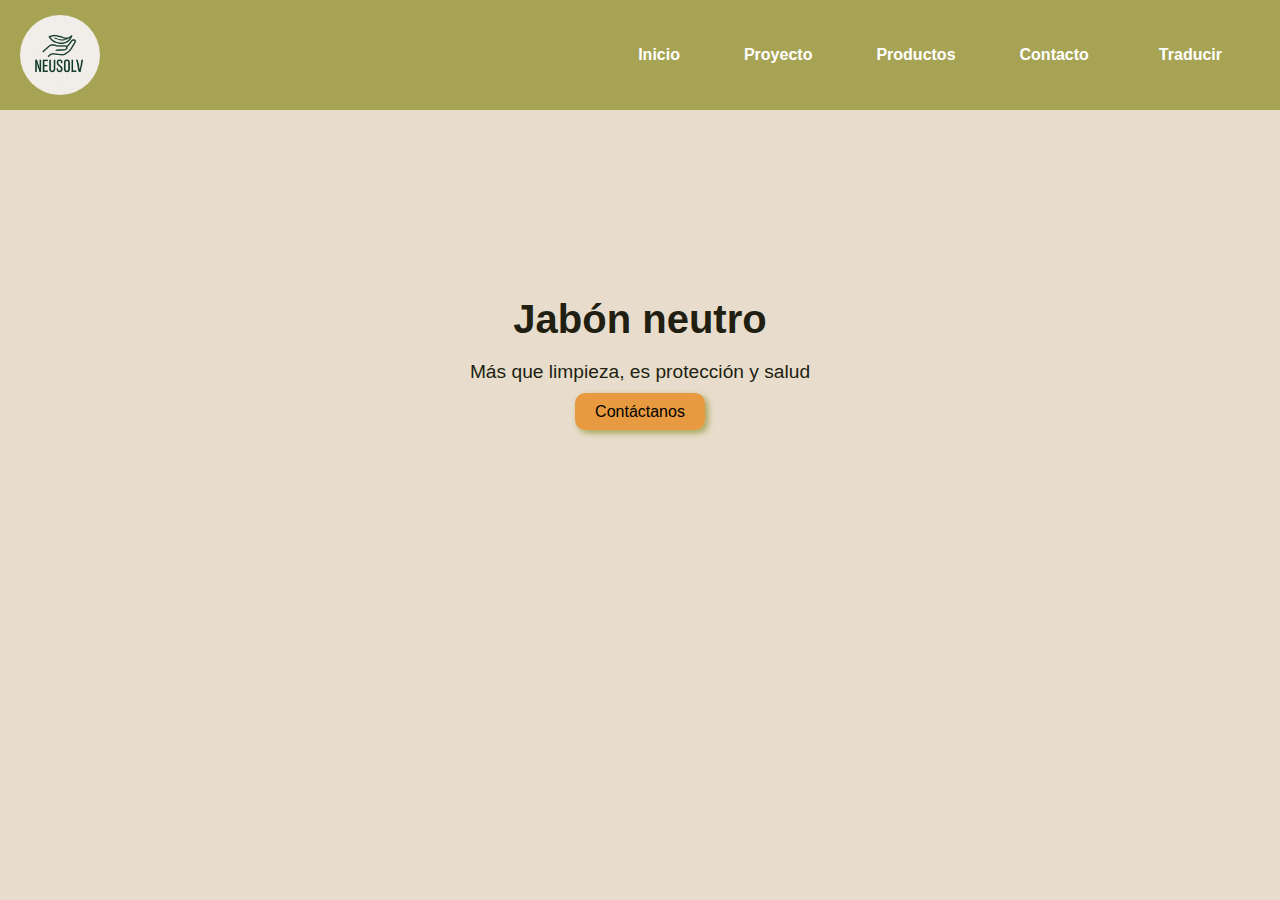
<file: index.html>
<!DOCTYPE html>
<html lang="es">
<head>
  <meta charset="UTF-8">
  <title>NeuSolv | Inicio</title>
  <link rel="icon" type="image/png" href="../imagen/neu.png">
  <link rel="stylesheet" href="css/estilo.css">
</head>
<body>
  <!-- Barra de navegación superior -->
  <header class="header-principal">
    <img src="../imagen/logo.jpg" alt="" class="logo" />

    <nav class="menu">
      <a href="index.html" id="inicio">Inicio</a>
      <div class="dropdown">
        <a href="#" id="proyecto1">Proyecto</a>
        <div class="submenu">
          <a href="justificacion.html" id="justificacion">Justificación</a>
          <a href="analisis.html" id="analisis">Análisis</a>
          <a href="modelo.html" id="modelo">Modelo de Negocios</a>
        </div>
      </div>
      <a href="servicios.html" id="productos">Productos</a>
      <a href="contacto.html" id="contactos">Contacto</a>
      <!-- cambiar de idioma -->
      <a><button onclick="cambiarIdiomaIndex()" id="button" class="bot">Traducir</button></a>
    </nav>
  </header>

  <!-- Sección principal -->
  <section class="hero">
    <h1 id="titulo1">Jabón neutro</h1>
    <p id="slogan">Más que limpieza, es protección y salud</p>
    <a href="contacto.html" class="btn-contacto" style="background-color: #e89a40; color: black;" id="contacto">Contáctanos</a>
  </section>

  <script src="../js/script.js">
    
  </script>
</body>
</html>
</file>
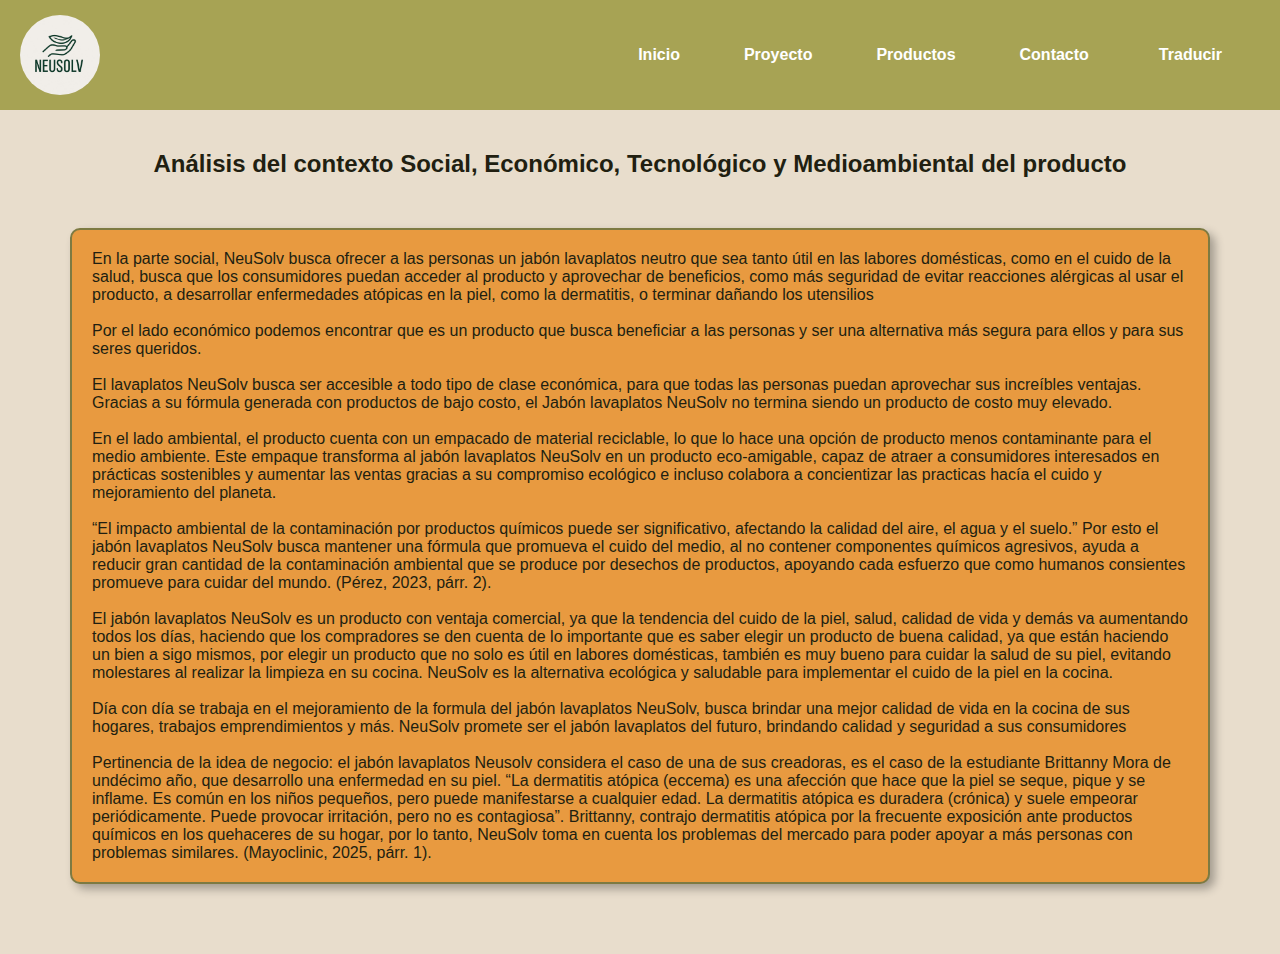
<file: analisis.html>
<!DOCTYPE html>
<html lang="es">
<head>
    <meta charset="UTF-8">
    <title>NeuSolv | Nosotros</title>
    <link rel="icon" type="image/png" href="../imagen/favicon.png">
    <link rel="stylesheet" href="../css/estilo.css">
</head>
<body>
    <!-- las opciones de navegación de la pagina -->
    <header class="header-principal">
        <img src="../imagen/logo.jpg" alt="" class="logo" />
         <nav class="menu">
      <a href="index.html" id="inicio">Inicio</a>
      <div class="dropdown">
        <a href="#" id="proyecto1">Proyecto</a>
        <div class="submenu">
          <a href="justificacion.html" id="justificacion">Justificación</a>
          <a href="analisis.html" id="analisis">Análisis</a>
          <a href="modelo.html" id="modelo">Modelo de Negocios</a>
        </div>
      </div>
      <a href="servicios.html" id="productos">Productos</a>
      <a href="contacto.html" id="contactos">Contacto</a>
      <!-- cambiar de idioma -->
      <a><button onclick="cambiarIdiomaAnalisis()" id="button" class="bot">Traducir</button></a>
    </nav>
    </header>
    <!-- contenido de la pagina -->
    <section class="contenido">
        <h2 id="titulo" style="text-align: center;">Análisis del contexto Social, Económico, Tecnológico y Medioambiental del producto</h2>
        <p class="caja sombra" id="descripcion">
            En la parte social, NeuSolv busca ofrecer a las personas un jabón lavaplatos neutro que sea tanto útil en las labores domésticas, como en el cuido de la salud, busca que los consumidores puedan acceder al producto y aprovechar de beneficios, como más seguridad de evitar reacciones alérgicas al usar el producto, a desarrollar enfermedades atópicas en la piel, como la dermatitis, o terminar dañando los utensilios
            <br><br>Por el lado económico podemos encontrar que es un producto que busca beneficiar a las personas y ser una alternativa más segura para ellos y para sus seres queridos. 
            <br><br> El lavaplatos NeuSolv busca ser accesible a todo tipo de clase económica, para que todas las personas puedan aprovechar sus increíbles ventajas. Gracias a su fórmula generada con productos de bajo costo, el Jabón lavaplatos NeuSolv no termina siendo un producto de costo muy elevado.
            <br><br>En el lado ambiental, el producto cuenta con un empacado de material reciclable, lo que lo hace una opción de producto menos contaminante para el medio ambiente. Este empaque transforma al jabón lavaplatos NeuSolv en un producto eco-amigable, capaz de atraer a consumidores interesados en prácticas sostenibles y aumentar las ventas gracias a su compromiso ecológico e incluso colabora a concientizar las practicas hacía el cuido y mejoramiento del planeta.
            <br><br>“El impacto ambiental de la contaminación por productos químicos puede ser significativo, afectando la calidad del aire, el agua y el suelo.”  Por esto el jabón lavaplatos NeuSolv busca mantener una fórmula que promueva el cuido del medio, al no contener componentes químicos agresivos, ayuda a reducir gran cantidad de la contaminación ambiental que se produce por desechos de productos, apoyando cada esfuerzo que como humanos consientes promueve para cuidar del mundo. (Pérez, 2023, párr. 2).
            <br><br>El jabón lavaplatos NeuSolv es un producto con ventaja comercial, ya que la tendencia del cuido de la piel, salud, calidad de vida y demás va aumentando todos los días, haciendo que los compradores se den cuenta de lo importante que es saber elegir un producto de buena calidad, ya que están haciendo un bien a sigo mismos,  por elegir un producto que no solo es útil en labores domésticas, también es muy bueno para cuidar la salud de su piel, evitando molestares al realizar la limpieza en su cocina. NeuSolv es la alternativa ecológica y saludable para implementar el cuido de la piel en la cocina. 
            <br><br>Día con día se trabaja en el mejoramiento de la formula del jabón lavaplatos NeuSolv, busca brindar una mejor calidad de vida en la cocina de sus hogares, trabajos emprendimientos y más. NeuSolv promete ser el jabón lavaplatos del futuro, brindando calidad y seguridad a sus consumidores 
            <br><br>Pertinencia de la idea de negocio: el jabón lavaplatos Neusolv considera el caso de una de sus creadoras, es el caso de la estudiante Brittanny Mora de undécimo año, que desarrollo una enfermedad en su piel. “La dermatitis atópica (eccema) es una afección que hace que la piel se seque, pique y se inflame. Es común en los niños pequeños, pero puede manifestarse a cualquier edad. La dermatitis atópica es duradera (crónica) y suele empeorar periódicamente. Puede provocar irritación, pero no es contagiosa”. Brittanny, contrajo dermatitis atópica por la frecuente exposición ante productos químicos en los quehaceres de su hogar, por lo tanto, NeuSolv toma en cuenta los problemas del mercado para poder apoyar a más personas con problemas similares. (Mayoclinic, 2025, párr. 1).
        </p>
    </section>

    <script>
  let idioma = "es";

  function cambiarIdiomaAnalisis() {
    if (idioma === "es") {
      document.getElementById("button").textContent = "Translate";
      document.getElementById("inicio").textContent = "Home";
      document.getElementById("proyecto1").textContent = "Project";
      document.getElementById("modelo").textContent = "Business Model";
      document.getElementById("productos").textContent = "Products";
      document.getElementById("contactos").textContent = "Contact";
      document.getElementById("titulo").textContent = "Analysis of the Social, Economic, Technological, and Environmental Context of the Product";
      document.getElementById("descripcion").innerHTML = `On the social side, NeuSolv seeks to offer people a neutral dishwashing soap that is both useful in household chores and beneficial for health care. It ensures that consumers can access the product and take advantage of benefits such as greater safety in avoiding allergic reactions, reducing the risk of developing atopic skin conditions like dermatitis, or damaging utensils.
        <br><br>Economically, it is a product that aims to benefit people by being a safer alternative for them and their loved ones.
        <br><br>NeuSolv dishwashing soap seeks to be accessible to all economic classes, so everyone can enjoy its incredible advantages. Thanks to its formula made with low-cost products, NeuSolv is not an expensive product.
        <br><br>On the environmental side, the product comes in recyclable packaging, making it a less polluting option. This eco-friendly packaging attracts consumers interested in sustainable practices and helps raise awareness about environmental care.
        <br><br>"The environmental impact of pollution from chemical products can be significant, affecting air, water, and soil quality." For this reason, NeuSolv dishwashing soap seeks to maintain a formula that promotes environmental care by not containing harsh chemical components, helping to reduce much of the pollution generated by product waste. (Pérez, 2023, para. 2).
        <br><br>NeuSolv has commercial advantages since the trend of caring for skin, health, and quality of life is increasing daily. Buyers realize how important it is to choose a good quality product—not only useful for household chores but also beneficial for skin care. NeuSolv is the ecological and healthy alternative to protect the skin in the kitchen.
        <br><br>Day by day, the formula of NeuSolv dishwashing soap is being improved to provide better quality of life in homes, workplaces, and businesses. NeuSolv promises to be the dishwashing soap of the future, offering quality and safety to its consumers.
        <br><br>Relevance of the business idea: NeuSolv considers the case of one of its creators, student Brittanny Mora, who developed a skin condition. "Atopic dermatitis (eczema) is a condition that makes the skin dry, itchy, and inflamed. It is common in young children but can occur at any age. It is long-lasting (chronic) and usually flares up periodically. It can cause irritation but is not contagious." Brittanny developed atopic dermatitis due to frequent exposure to chemical products during household chores. Therefore, NeuSolv takes into account market problems to support more people with similar issues. (Mayo Clinic, 2025, para. 1).`;

      idioma = "en";
    } else {
      document.getElementById("button").textContent = "Traducir";
      document.getElementById("inicio").textContent = "Inicio";
      document.getElementById("proyecto1").textContent = "Proyecto";
      document.getElementById("modelo").textContent = "Modelo de Negocios";
      document.getElementById("productos").textContent = "Productos";
      document.getElementById("contactos").textContent = "Contacto";
      document.getElementById("titulo").textContent = "Análisis del contexto Social, Económico, Tecnológico y Medioambiental del producto";
      document.getElementById("descripcion").innerHTML = `En la parte social, NeuSolv busca ofrecer a las personas un jabón lavaplatos neutro que sea tanto útil en las labores domésticas, como en el cuido de la salud, busca que los consumidores puedan acceder al producto y aprovechar de beneficios, como más seguridad de evitar reacciones alérgicas al usar el producto, a desarrollar enfermedades atópicas en la piel, como la dermatitis, o terminar dañando los utensilios 
        <br><br>Por el lado económico podemos encontrar que es un producto que busca beneficiar a las personas y ser una alternativa más segura para ellos y para sus seres queridos. 
        <br><br>El lavaplatos NeuSolv busca ser accesible a todo tipo de clase económica, para que todas las personas puedan aprovechar sus increíbles ventajas. Gracias a su fórmula generada con productos de bajo costo, el Jabón lavaplatos NeuSolv no termina siendo un producto de costo muy elevado.
        <br><br>En el lado ambiental, el producto cuenta con un empacado de material reciclable, lo que lo hace una opción de producto menos contaminante para el medio ambiente. Este empaque transforma al jabón lavaplatos NeuSolv en un producto eco-amigable, capaz de atraer a consumidores interesados en prácticas sostenibles y aumentar las ventas gracias a su compromiso ecológico e incluso colabora a concientizar las practicas hacía el cuido y mejoramiento del planeta.
        <br><br>“El impacto ambiental de la contaminación por productos químicos puede ser significativo, afectando la calidad del aire, el agua y el suelo.” Por esto el jabón lavaplatos NeuSolv busca mantener una fórmula que promueva el cuido del medio, al no contener componentes químicos agresivos, ayuda a reducir gran cantidad de la contaminación ambiental que se produce por desechos de productos, apoyando cada esfuerzo que como humanos consientes promueve para cuidar del mundo. (Pérez, 2023, párr. 2).<br><br>
        <br><br>El jabón lavaplatos NeuSolv es un producto con ventaja comercial, ya que la tendencia del cuido de la piel, salud, calidad de vida y demás va aumentando todos los días, haciendo que los compradores se den cuenta de lo importante que es saber elegir un producto de buena calidad, ya que están haciendo un bien a sigo mismos,  por elegir un producto que no solo es útil en labores domésticas, también es muy bueno para cuidar la salud de su piel, evitando molestares al realizar la limpieza en su cocina. NeuSolv es la alternativa ecológica y saludable para implementar el cuido de la piel en la cocina.
        <br><br>Día con día se trabaja en el mejoramiento de la formula del jabón lavaplatos NeuSolv, busca brindar una mejor calidad de vida en la cocina de sus hogares, trabajos emprendimientos y más. NeuSolv promete ser el jabón lavaplatos del futuro, brindando calidad y seguridad a sus consumidores.
        <br><br>Pertinencia de la idea de negocio: el jabón lavaplatos Neusolv considera el caso de una de sus creadoras, es el caso de la estudiante Brittanny Mora de undécimo año, que desarrollo una enfermedad en su piel. “La dermatitis atópica (eccema) es una afección que hace que la piel se seque, pique y se inflame. Es común en los niños pequeños, pero puede manifestarse a cualquier edad. La dermatitis atópica es duradera (crónica) y suele empeorar periódicamente. Puede provocar irritación, pero no es contagiosa”. Brittanny, contrajo dermatitis atópica por la frecuente exposición ante productos químicos en los quehaceres de su hogar, por lo tanto, NeuSolv toma en cuenta los problemas del mercado para poder apoyar a más personas con problemas similares. (Mayoclinic, 2025, párr. 1).`;

      idioma = "es";
    }
  }
</script>

</body>
</html>
</file>
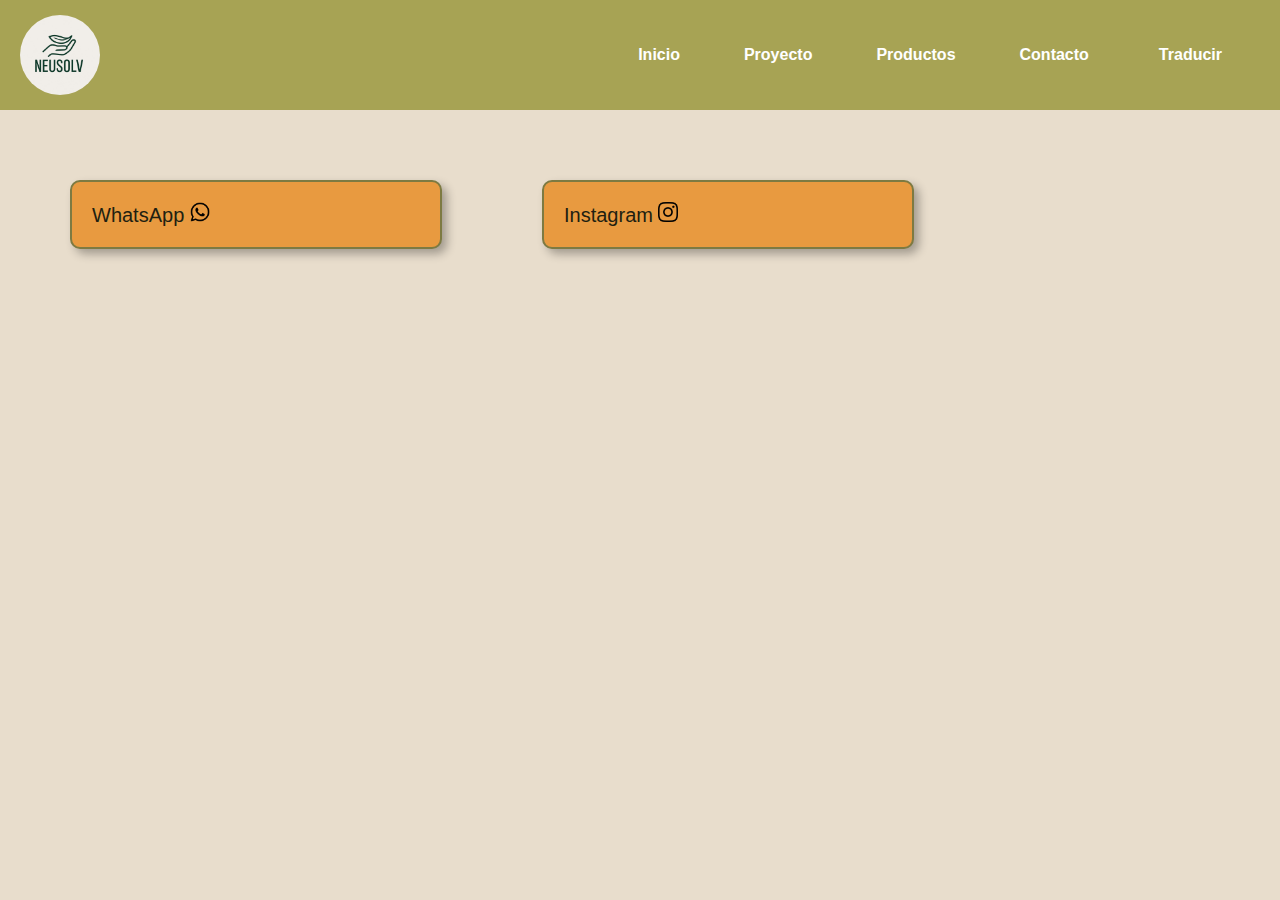
<file: contacto.html>
<!DOCTYPE html>
<html lang="es">
<head>
    <meta charset="UTF-8">
    <title>NeuSolv | Contacto</title>
    <link rel="icon" type="image/png" href="../imagen/favicon.png">
    <link rel="stylesheet" href="../css/estilo.css">
</head>
<body>
    <header class="header-principal">
        <img src="../imagen/logo.jpg" alt="" class="logo" />
        <nav class="menu">
        <a href="index.html" id="inicio">Inicio</a>
        <div class="dropdown">
            <a href="#" id="proyecto1">Proyecto</a>
            <div class="submenu">
            <a href="justificacion.html" id="justificacion">Justificación</a>
            <a href="analisis.html" id="analisis">Análisis</a>
            <a href="modelo.html" id="titulo">Modelo de Negocios</a>
            </div>
      </div>
      <a href="servicios.html" id="productos">Productos</a>
      <a href="contacto.html" id="contactos">Contacto</a>
      <!-- cambiar de idioma -->
      <a><button onclick="cambiarIdioma()" id="button" class="bot">Traducir</button></a>
    </nav>
    </header>

    <!-- enlaces para imagenes y poder acceder a las redes de comunicacion -->
    <section class="contenido">
        <div class="caja flotante sombra" style="font-size: 20px;"> WhatsApp  
            <a href="https://wa.me/50687401274" target="_blank">
                <img src="../imagen/whatsappp.png" alt="WhatsApp" style="width: 20px; height: 20px; ;"> 
            </a>
        </div>
        <div class="caja flotante sombra" style="font-size: 20px;"> Instagram  
            <a href="https://www.instagram.com/neusolvcr/" target="_blank">
                <img src="../imagen/instagramm.png" alt="Instagram" style="width: 20px; height: 20px;">
            </a>
        </div>
    </section>

    <script>
        let idioma = "es";

    function cambiarIdioma() {
      if (idioma === "es") {
        document.getElementById("button").textContent = "Translate";
        document.getElementById("inicio").textContent = "Home";
        document.getElementById("proyecto1").textContent = "Proyect";
        document.getElementById("titulo").textContent = "Business model";
        document.getElementById("productos").textContent = "Products";
        document.getElementById("contactos").textContent = "Contacts";
        document.getElementById("analisis").textContent = "Analysis";
        document.getElementById("justificacion").textContent = "Justification";

        idioma = "en";
      } else {
        document.getElementById("button").textContent = "Traducir";
        document.getElementById("inicio").textContent = "Inicio";
        document.getElementById("proyecto1").textContent = "Proyecto"
        document.getElementById("titulo").textContent = "Modelo de negocios";
        document.getElementById("productos").textContent = "Products"
        document.getElementById("contactos").textContent = "Contactos";
        document.getElementById("analisis").textContent = "Analysis";
        document.getElementById("justificacion").textContent = "Justificacion";
        idioma = "es";
      }
    }
    </script>
</body>
</html>
</file>
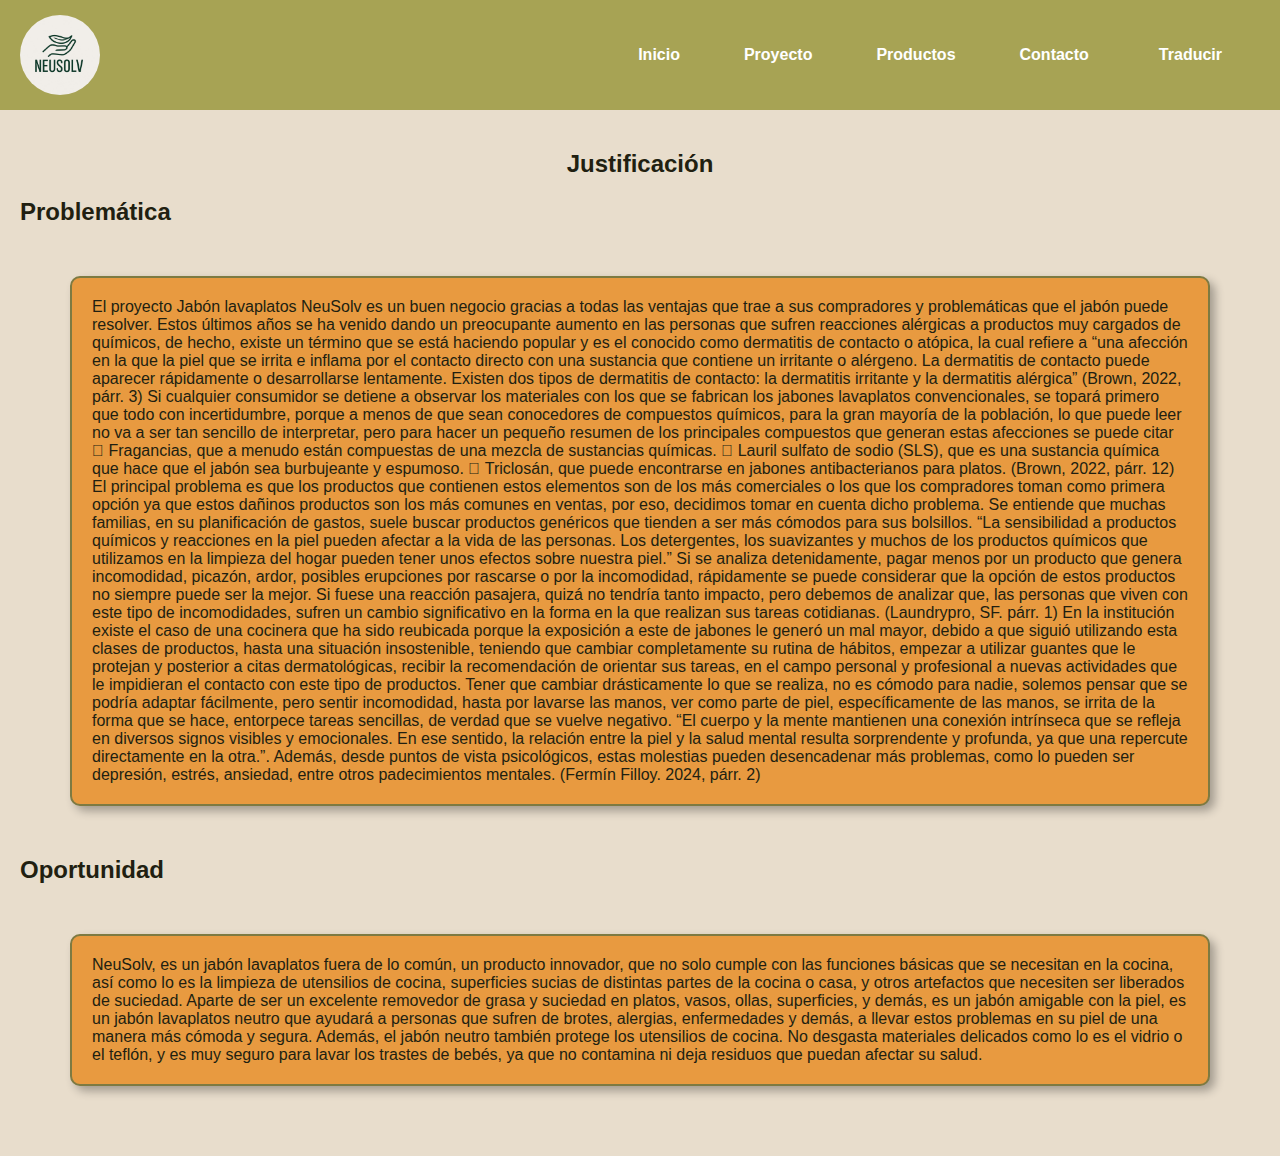
<file: justificacion.html>
<!DOCTYPE html>
<html lang="es">
<head>
    <meta charset="UTF-8">
    <title>NeuSolv | Nosotros</title>
    <link rel="icon" type="image/png" href="../imagen/favicon.png">
    <link rel="stylesheet" href="../css/estilo.css">
</head>
<body>
    <!-- las opciones de navegación de la pagina -->
    <header class="header-principal">
        <img src="../imagen/logo.jpg" alt="" class="logo" />
       <nav class="menu">
      <a href="index.html" id="inicio">Inicio</a>
      <div class="dropdown">
        <a href="#" id="proyecto1">Proyecto</a>
        <div class="submenu">
          <a href="justificacion.html" id="justificacion">Justificación</a>
          <a href="analisis.html" id="analisis">Análisis</a>
          <a href="modelo.html" id="modelo">Modelo de Negocios</a>
        </div>
      </div>
      <a href="servicios.html" id="productos">Productos</a>
      <a href="contacto.html" id="contactos">Contacto</a>
            <!-- cambiar de idioma -->
            <a><button onclick="cambiarIdioma()" id="button" class="bot">Traducir</button> </a>
        </nav>
    </header>
    <!-- contenido de la pagina -->
    <section class="contenido">
        <h2 id="titulo" style="text-align: center;">Justificación</h2>
        <h2 id="titulo">Problemática</h2>
        <p class="caja sombra" id="descripcion">
        El proyecto Jabón lavaplatos NeuSolv es un buen negocio gracias a todas las ventajas que trae a sus compradores y problemáticas que el jabón puede resolver. Estos últimos años se ha venido dando un preocupante aumento en las personas que sufren reacciones alérgicas a productos muy cargados de químicos, de hecho, existe un término que se está haciendo popular y es el conocido como dermatitis de contacto o atópica, la cual refiere a “una afección en la que la piel que se irrita e inflama por el contacto directo con una sustancia que contiene un irritante o alérgeno. La dermatitis de contacto puede aparecer rápidamente o desarrollarse lentamente. Existen dos tipos de dermatitis de contacto: la dermatitis irritante y la dermatitis alérgica” (Brown, 2022, párr. 3)
        Si cualquier consumidor se detiene a observar los materiales con los que se fabrican los jabones lavaplatos convencionales, se topará primero que todo con incertidumbre, porque a menos de que sean conocedores de compuestos químicos, para la gran mayoría de la población, lo que puede leer no va a ser tan sencillo de interpretar, pero para hacer un pequeño resumen de los principales compuestos que generan estas afecciones se puede citar
        	Fragancias, que a menudo están compuestas de una mezcla de sustancias químicas. 
        	Lauril sulfato de sodio (SLS), que es una sustancia química que hace que el jabón sea burbujeante y espumoso.
        	Triclosán, que puede encontrarse en jabones antibacterianos para platos. (Brown, 2022, párr. 12)
        El principal problema es que los productos que contienen estos elementos son de los más comerciales o los que los compradores toman como primera opción ya que estos dañinos productos son los más comunes en ventas, por eso, decidimos tomar en cuenta dicho problema. Se entiende que muchas familias, en su planificación de gastos, suele buscar productos genéricos que tienden a ser más cómodos para sus bolsillos. 
        “La sensibilidad a productos químicos y reacciones en la piel pueden afectar a la vida de las personas. Los detergentes, los suavizantes y muchos de los productos químicos que utilizamos en la limpieza del hogar pueden tener unos efectos sobre nuestra piel.”  Si se analiza detenidamente, pagar menos por un producto que genera incomodidad, picazón, ardor, posibles erupciones por rascarse o por la incomodidad, rápidamente se puede considerar que la opción de estos productos no siempre puede ser la mejor. Si fuese una reacción pasajera, quizá no tendría tanto impacto, pero debemos de analizar que, las personas que viven con este tipo de incomodidades, sufren un cambio significativo en la forma en la que realizan sus tareas cotidianas. (Laundrypro, SF. párr. 1)
        En la institución existe el caso de una cocinera que ha sido reubicada porque la exposición a este de jabones le generó un mal mayor, debido a que siguió utilizando esta clases de productos, hasta una situación insostenible, teniendo que cambiar completamente su rutina de hábitos, empezar a utilizar guantes que le protejan y posterior a citas dermatológicas,  recibir la recomendación de orientar sus tareas, en el campo personal y profesional a nuevas actividades que le impidieran el contacto con este tipo de productos.
        Tener que cambiar drásticamente lo que se realiza, no es cómodo para nadie, solemos pensar que se podría adaptar fácilmente, pero sentir incomodidad, hasta por lavarse las manos, ver como parte de piel, específicamente de las manos, se irrita de la forma que se hace, entorpece tareas sencillas, de verdad que se vuelve negativo. “El cuerpo y la mente mantienen una conexión intrínseca que se refleja en diversos signos visibles y emocionales. En ese sentido, la relación entre la piel y la salud mental resulta sorprendente y profunda, ya que una repercute directamente en la otra.”.  Además, desde puntos de vista psicológicos, estas molestias pueden desencadenar más problemas, como lo pueden ser depresión, estrés, ansiedad, entre otros padecimientos mentales. (Fermín Filloy. 2024, párr. 2)
        </p>

        <h2 id="titulo">Oportunidad</h2>
        <p class="caja sombra" id="descripcion2">
        NeuSolv, es un jabón lavaplatos fuera de lo común, un producto innovador, que no solo cumple con las funciones básicas que se necesitan en la cocina, así como lo es la limpieza de utensilios de cocina, superficies sucias de distintas partes de la cocina o casa, y otros artefactos que necesiten ser liberados de suciedad.  Aparte de ser un excelente removedor de grasa y suciedad en platos, vasos, ollas, superficies, y demás, es un jabón amigable con la piel, es un jabón lavaplatos neutro que ayudará a personas que sufren de brotes, alergias, enfermedades y demás, a llevar estos problemas en su piel de una manera más cómoda y segura. Además, el jabón neutro también protege los utensilios de cocina. No desgasta materiales delicados como lo es el vidrio o el teflón, y es muy seguro para lavar los trastes de bebés, ya que no contamina ni deja residuos que puedan afectar su salud. 
        </p>
    </section>

    <script>
        let idioma = "es";

    function cambiarIdioma() {
      if (idioma === "es") {
        document.getElementById("button").textContent = "Translate";
        document.getElementById("inicio").textContent = "Home";
        document.getElementById("proyecto1").textContent = "Proyect";
        document.getElementById("modelo").textContent = "Business model";
        document.getElementById("productos").textContent = "Products";
        document.getElementById("contactos").textContent = "Contacts";
        document.getElementById("analisis").textContent = "Analysis";
        document.getElementById("justificacion").textContent = "Justification";
        document.getElementById("descripcion").innerHTML = `The NeuSolv dish soap project is a good business thanks to all the advantages it brings to its buyers and the problems that the soap can solve. In recent years, there has been a concerning increase in people who suffer allergic reactions to products heavily loaded with chemicals. In fact, there is a term that is becoming popular, known as contact or atopic dermatitis, which refers to “a condition in which the skin becomes irritated and inflamed by direct contact with a substance containing an irritant or allergen. Contact dermatitis can appear quickly or develop slowly. There are two types of contact dermatitis: irritant dermatitis and allergic dermatitis” (Brown, 2022, para. 3).
      If any consumer takes a moment to look at the materials with which conventional dish soaps are made, they will first encounter uncertainty, because unless they are knowledgeable about chemical compounds, for the vast majority of the population, what they can read will not be easy to interpret. However, to summarize some of the main compounds that cause these conditions, we can cite:
      * Fragrances, which are often made up of a mixture of chemicals.
      * Sodium Lauryl Sulfate (SLS), a chemical that makes soap bubbly and foamy.
      * Triclosan, which can be found in antibacterial dish soaps. (Brown, 2022, para. 12)
      The main problem is that the products containing these elements are among the most commercialized or those that buyers take as their first option, since these harmful products are the most common on the market. That is why we decided to take this problem into account. It is understood that many families, in their expense planning, often look for generic products that tend to be more affordable.
      “Chemical sensitivity and skin reactions can affect people’s lives. Detergents, fabric softeners, and many of the chemicals we use in household cleaning can have effects on our skin.” If carefully analyzed, paying less for a product that generates discomfort, itching, burning, or possible rashes due to scratching or irritation, one can quickly conclude that these products are not always the best option. If it were a temporary reaction, it might not have such an impact, but we must analyze that people who live with these types of discomforts suffer a significant change in the way they carry out their daily tasks. (Laundrypro, n.d., para. 1)
      At the institution, there is the case of a cook who was reassigned because exposure to these soaps caused a serious condition. By continuing to use these types of products, her situation became unsustainable, forcing her to completely change her routine, start using protective gloves, and after several dermatology appointments, receive the recommendation to redirect both her personal and professional activities to new tasks that prevented contact with these products.
      Having to drastically change one’s activities is not comfortable for anyone. We tend to think one could adapt easily, but feeling discomfort even when washing one’s hands, and seeing the skin—specifically on the hands—irritated in such a way, hinders simple tasks and truly becomes negative. “The body and mind maintain an intrinsic connection that is reflected in various visible and emotional signs. In this sense, the relationship between the skin and mental health is surprisingly deep, since one directly affects the other.” Moreover, from a psychological standpoint, these discomforts can trigger further problems, such as depression, stress, anxiety, among other mental conditions. (Fermín Filloy, 2024, para. 2)
      `
      document.getElementById("descripcion2").innerHTML = ` NeuSolv is a dish soap out of the ordinary—an innovative product that not only fulfills the basic functions needed in the kitchen, such as cleaning cookware, dirty surfaces in different areas of the kitchen or home, and other items that need to be freed from dirt. In addition to being an excellent remover of grease and grime on plates, glasses, pots, surfaces, and more, it is also skin-friendly. NeuSolv is a neutral dish soap that will help people who suffer from breakouts, allergies, skin conditions, and other issues to manage them in a more comfortable and safe way. Furthermore, neutral soap also protects kitchen utensils. It does not wear down delicate materials such as glass or Teflon, and it is very safe for washing baby dishes, since it does not contaminate or leave residues that could affect their health.`

        idioma = "en";
      } else {
        document.getElementById("button").textContent = "Traducir";
        document.getElementById("inicio").textContent = "Inicio";
        document.getElementById("proyecto1").textContent = "Proyecto"
        document.getElementById("modelo").textContent = "Modelo de negocios";
        document.getElementById("productos").textContent = "Productos"
        document.getElementById("contactos").textContent = "Contactos";
        document.getElementById("analisis").textContent = "Analisis";
        document.getElementById("justificacion").textContent = "Justificacion";
        document.getElementById("descripcion").innerHTML = ` El proyecto Jabón lavaplatos NeuSolv es un buen negocio gracias a todas las ventajas que trae a sus compradores y problemáticas que el jabón puede resolver. Estos últimos años se ha venido dando un preocupante aumento en las personas que sufren reacciones alérgicas a productos muy cargados de químicos, de hecho, existe un término que se está haciendo popular y es el conocido como dermatitis de contacto o atópica, la cual refiere a “una afección en la que la piel que se irrita e inflama por el contacto directo con una sustancia que contiene un irritante o alérgeno. La dermatitis de contacto puede aparecer rápidamente o desarrollarse lentamente. Existen dos tipos de dermatitis de contacto: la dermatitis irritante y la dermatitis alérgica” (Brown, 2022, párr. 3)
        Si cualquier consumidor se detiene a observar los materiales con los que se fabrican los jabones lavaplatos convencionales, se topará primero que todo con incertidumbre, porque a menos de que sean conocedores de compuestos químicos, para la gran mayoría de la población, lo que puede leer no va a ser tan sencillo de interpretar, pero para hacer un pequeño resumen de los principales compuestos que generan estas afecciones se puede citar
        	Fragancias, que a menudo están compuestas de una mezcla de sustancias químicas. 
        	Lauril sulfato de sodio (SLS), que es una sustancia química que hace que el jabón sea burbujeante y espumoso.
        	Triclosán, que puede encontrarse en jabones antibacterianos para platos. (Brown, 2022, párr. 12)
        El principal problema es que los productos que contienen estos elementos son de los más comerciales o los que los compradores toman como primera opción ya que estos dañinos productos son los más comunes en ventas, por eso, decidimos tomar en cuenta dicho problema. Se entiende que muchas familias, en su planificación de gastos, suele buscar productos genéricos que tienden a ser más cómodos para sus bolsillos. 
        “La sensibilidad a productos químicos y reacciones en la piel pueden afectar a la vida de las personas. Los detergentes, los suavizantes y muchos de los productos químicos que utilizamos en la limpieza del hogar pueden tener unos efectos sobre nuestra piel.”  Si se analiza detenidamente, pagar menos por un producto que genera incomodidad, picazón, ardor, posibles erupciones por rascarse o por la incomodidad, rápidamente se puede considerar que la opción de estos productos no siempre puede ser la mejor. Si fuese una reacción pasajera, quizá no tendría tanto impacto, pero debemos de analizar que, las personas que viven con este tipo de incomodidades, sufren un cambio significativo en la forma en la que realizan sus tareas cotidianas. (Laundrypro, SF. párr. 1)
        En la institución existe el caso de una cocinera que ha sido reubicada porque la exposición a este de jabones le generó un mal mayor, debido a que siguió utilizando esta clases de productos, hasta una situación insostenible, teniendo que cambiar completamente su rutina de hábitos, empezar a utilizar guantes que le protejan y posterior a citas dermatológicas,  recibir la recomendación de orientar sus tareas, en el campo personal y profesional a nuevas actividades que le impidieran el contacto con este tipo de productos.
        Tener que cambiar drásticamente lo que se realiza, no es cómodo para nadie, solemos pensar que se podría adaptar fácilmente, pero sentir incomodidad, hasta por lavarse las manos, ver como parte de piel, específicamente de las manos, se irrita de la forma que se hace, entorpece tareas sencillas, de verdad que se vuelve negativo. “El cuerpo y la mente mantienen una conexión intrínseca que se refleja en diversos signos visibles y emocionales. En ese sentido, la relación entre la piel y la salud mental resulta sorprendente y profunda, ya que una repercute directamente en la otra.”.  Además, desde puntos de vista psicológicos, estas molestias pueden desencadenar más problemas, como lo pueden ser depresión, estrés, ansiedad, entre otros padecimientos mentales. (Fermín Filloy. 2024, párr. 2)
        `
        document.getElementById("descripcion2").innerHTML = `NeuSolv, es un jabón lavaplatos fuera de lo común, un producto innovador, que no solo cumple con las funciones básicas que se necesitan en la cocina, así como lo es la limpieza de utensilios de cocina, superficies sucias de distintas partes de la cocina o casa, y otros artefactos que necesiten ser liberados de suciedad.  Aparte de ser un excelente removedor de grasa y suciedad en platos, vasos, ollas, superficies, y demás, es un jabón amigable con la piel, es un jabón lavaplatos neutro que ayudará a personas que sufren de brotes, alergias, enfermedades y demás, a llevar estos problemas en su piel de una manera más cómoda y segura. Además, el jabón neutro también protege los utensilios de cocina. No desgasta materiales delicados como lo es el vidrio o el teflón, y es muy seguro para lavar los trastes de bebés, ya que no contamina ni deja residuos que puedan afectar su salud. `
        idioma = "es";
      }
    }
    </script>
</body>
</html>
</file>
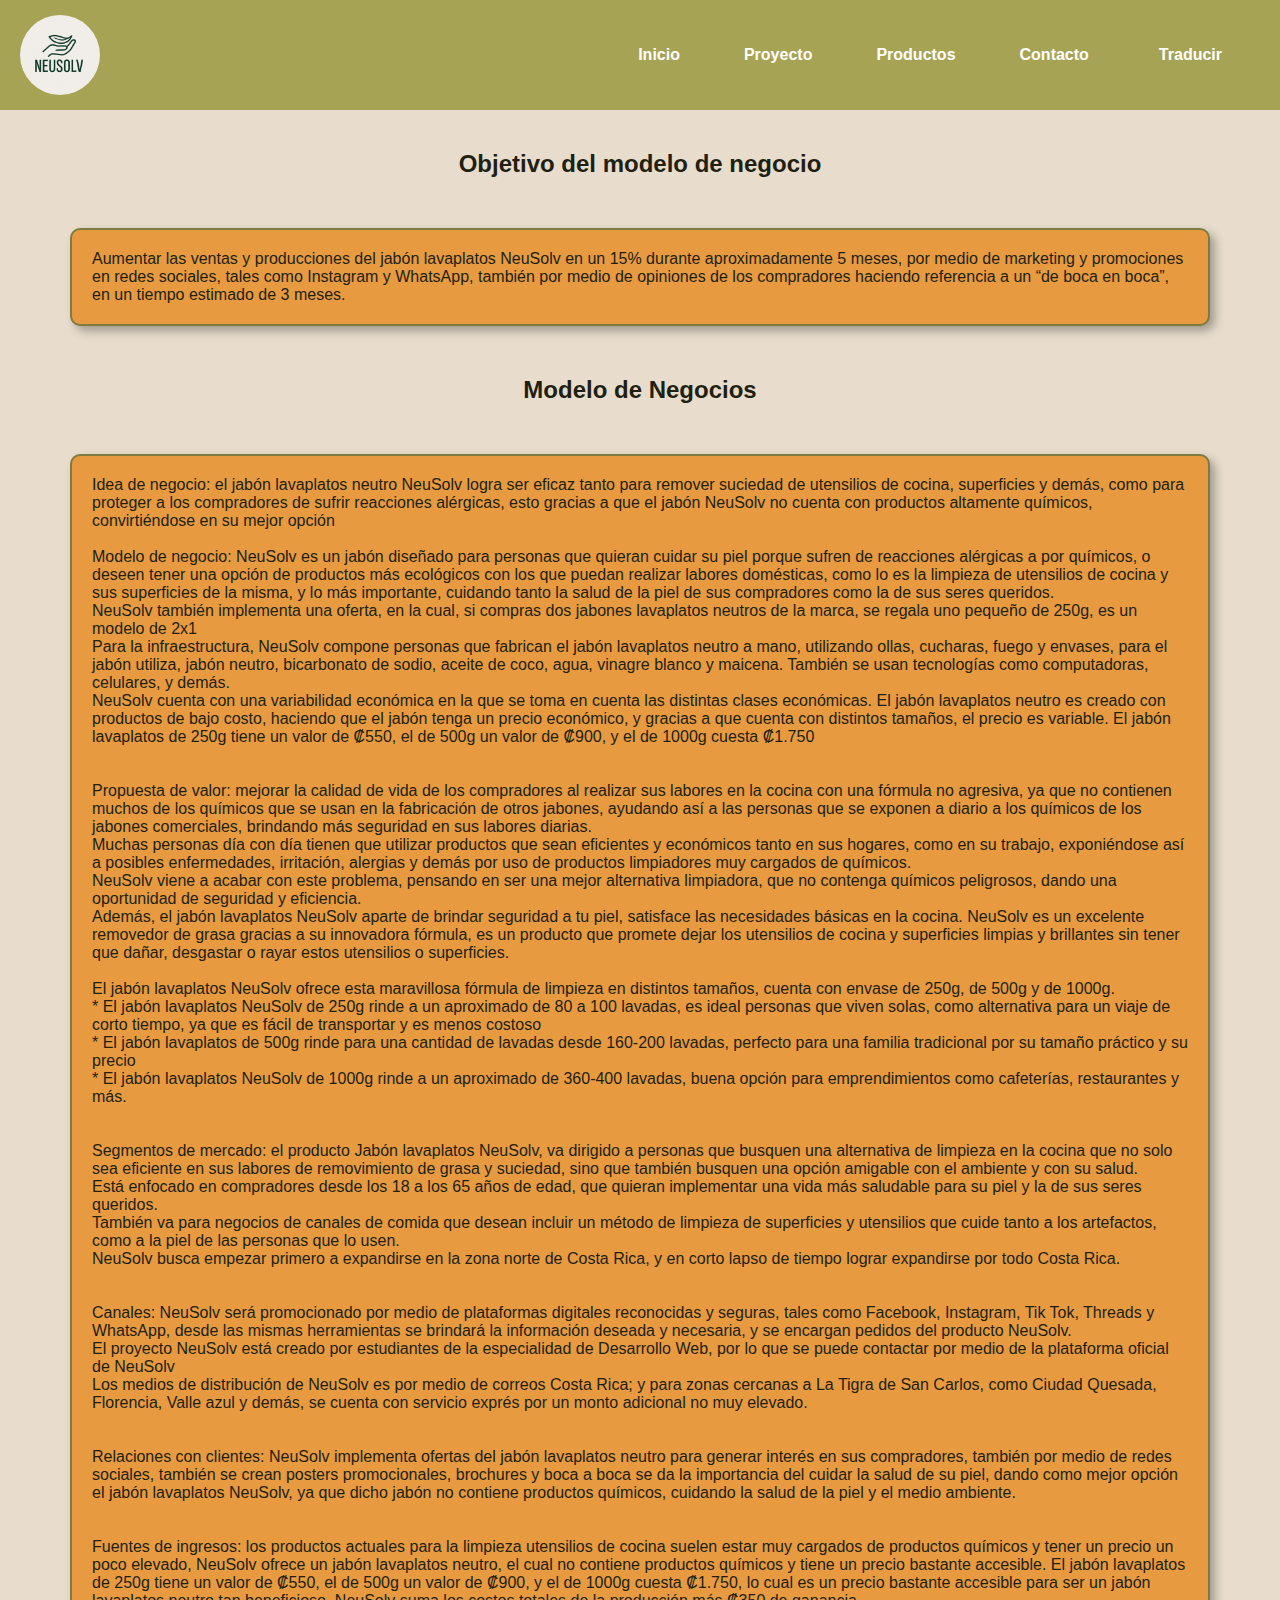
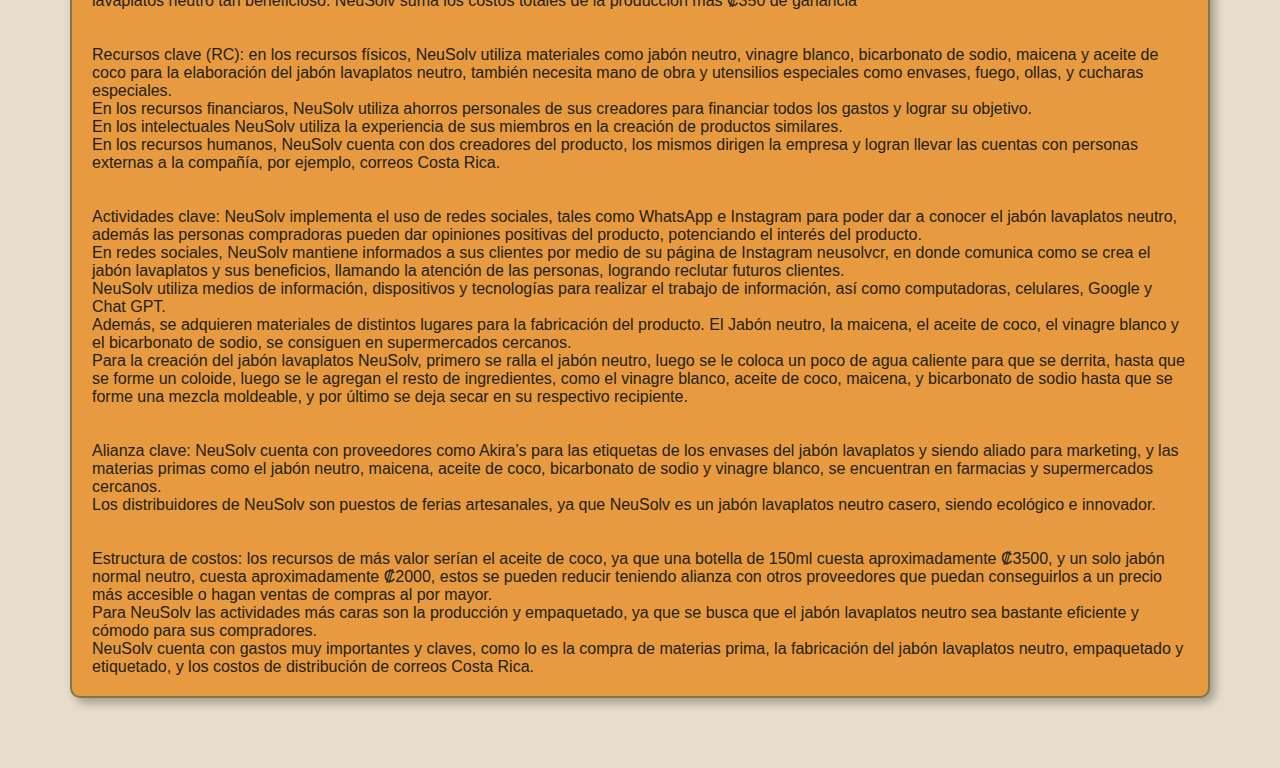
<file: modelo.html>
<!DOCTYPE html>
<html lang="es">
<head>
    <meta charset="UTF-8">
    <title>NeuSolv | Nosotros</title>
    <link rel="icon" type="image/png" href="../imagen/favicon.png">
    <link rel="stylesheet" href="../css/estilo.css">
</head>
<body>
    <!-- las opciones de navegación de la pagina -->
    <header class="header-principal">
        <img src="../imagen/logo.jpg" alt="" class="logo" />
         <nav class="menu">
        <a href="index.html" id="inicio">Inicio</a>
        <div class="dropdown">
            <a href="#" id="proyecto1">Proyecto</a>
            <div class="submenu">
            <a href="justificacion.html" id="justificacion">Justificación</a>
            <a href="analisis.html" id="analisis">Análisis</a>
            <a href="modelo.html" id="modelo">Modelo de Negocios</a>
            </div>
      </div>
      <a href="servicios.html" id="productos">Productos</a>
      <a href="contacto.html" id="contactos">Contacto</a>
      <!-- cambiar de idioma -->
      <a><button onclick="cambiarIdioma()" id="button" class="bot">Traducir</button></a>
    </nav>
    </header>
    <!-- contenido de la pagina -->
    <section class="contenido">
        <h2 id="titulo1" style="text-align: center;">Objetivo del modelo de negocio</h2>
        <p class="caja sombra" id="p1">
            Aumentar las ventas y producciones del jabón lavaplatos NeuSolv en un 15% durante aproximadamente 5 meses, por medio de marketing y promociones en redes sociales, tales como Instagram y WhatsApp, también por medio de opiniones de los compradores haciendo referencia a un “de boca en boca”, en un tiempo estimado de 3 meses.
        </p>
        <h2 id="titulo1" style="text-align: center;">Modelo de Negocios</h2> 
        <p class="caja sombra" id="p2">
            Idea de negocio: el jabón lavaplatos neutro NeuSolv logra ser eficaz tanto para remover suciedad de utensilios de cocina, superficies y demás, como para proteger a los compradores de sufrir reacciones alérgicas, esto gracias a que el jabón NeuSolv no cuenta con productos altamente químicos, convirtiéndose en su mejor opción
            <br><br>Modelo de negocio: NeuSolv es un jabón diseñado para personas que quieran cuidar su piel porque sufren de reacciones alérgicas a por químicos, o deseen tener una opción de productos más ecológicos con los que puedan realizar labores domésticas, como lo es la limpieza de utensilios de cocina y sus superficies de la misma, y lo más importante, cuidando tanto la salud de la piel de sus compradores como la de sus seres queridos. 
            <br>NeuSolv también implementa una oferta, en la cual, si compras dos jabones lavaplatos neutros de la marca, se regala uno pequeño de 250g, es un modelo de 2x1   
            <br>Para la infraestructura, NeuSolv compone personas que fabrican el jabón lavaplatos neutro a mano, utilizando ollas, cucharas, fuego y envases, para el jabón utiliza, jabón neutro, bicarbonato de sodio, aceite de coco, agua, vinagre blanco y maicena.  También se usan tecnologías como computadoras, celulares, y demás.
            <br>NeuSolv cuenta con una variabilidad económica en la que se toma en cuenta las distintas clases económicas.  El jabón lavaplatos neutro es creado con productos de bajo costo, haciendo que el jabón tenga un precio económico, y gracias a que cuenta con distintos tamaños, el precio es variable.  El jabón lavaplatos de 250g tiene un valor de ₡550, el de 500g un valor de ₡900, y el de 1000g cuesta ₡1.750 
            
            <br><br><br>Propuesta de valor: mejorar la calidad de vida de los compradores al realizar sus labores en la cocina con una fórmula no agresiva, ya que no contienen muchos de los químicos que se usan en la fabricación de otros jabones, ayudando así a las personas que se exponen a diario a los químicos de los jabones comerciales, brindando más seguridad en sus labores diarias.  
            <br>Muchas personas día con día tienen que utilizar productos que sean eficientes y económicos tanto en sus hogares, como en su trabajo, exponiéndose así a posibles enfermedades, irritación, alergias y demás por uso de productos limpiadores muy cargados de químicos. 
            <br>NeuSolv viene a acabar con este problema, pensando en ser una mejor alternativa limpiadora, que no contenga químicos peligrosos, dando una oportunidad de seguridad y eficiencia.
            <br>Además, el jabón lavaplatos NeuSolv aparte de brindar seguridad a tu piel, satisface las necesidades básicas en la cocina. NeuSolv es un excelente removedor de grasa gracias a su innovadora fórmula, es un producto que promete dejar los utensilios de cocina y superficies limpias y brillantes sin tener que dañar, desgastar o rayar estos utensilios o superficies.
            <br><br>El jabón lavaplatos NeuSolv ofrece esta maravillosa fórmula de limpieza en distintos tamaños, cuenta con envase de 250g, de 500g y de 1000g.
            <br>* El jabón lavaplatos NeuSolv de 250g rinde a un aproximado de 80 a 100 lavadas, es ideal personas que viven solas, como alternativa para un viaje de corto tiempo, ya que es fácil de transportar y es menos costoso 
            <br>* El jabón lavaplatos de 500g rinde para una cantidad de lavadas desde 160-200 lavadas, perfecto para una familia tradicional por su tamaño práctico y su precio
            <br>* El jabón lavaplatos NeuSolv de 1000g rinde a un aproximado de 360-400 lavadas, buena opción para emprendimientos como cafeterías, restaurantes y más.

            <br><br><br>Segmentos de mercado: el producto Jabón lavaplatos NeuSolv, va dirigido a personas que busquen una alternativa de limpieza en la cocina que no solo sea eficiente en sus labores de removimiento de grasa y suciedad, sino que también busquen una opción amigable con el ambiente y con su salud. 
            <br>Está enfocado en compradores desde los 18 a los 65 años de edad, que quieran implementar una vida más saludable para su piel y la de sus seres queridos.
            <br>También va para negocios de canales de comida que desean incluir un método de limpieza de superficies y utensilios que cuide tanto a los artefactos, como a la piel de las personas que lo usen.
            <br>NeuSolv busca empezar primero a expandirse en la zona norte de Costa Rica, y en corto lapso de tiempo lograr expandirse por todo Costa Rica.

            <br><br><br>Canales: NeuSolv será promocionado por medio de plataformas digitales reconocidas y seguras, tales como Facebook, Instagram, Tik Tok, Threads y WhatsApp, desde las mismas herramientas se brindará la información deseada y necesaria, y se encargan pedidos del producto NeuSolv.
            <br>El proyecto NeuSolv está creado por estudiantes de la especialidad de Desarrollo Web, por lo que se puede contactar por medio de la plataforma oficial de NeuSolv
	        <br>Los medios de distribución de NeuSolv es por medio de correos Costa Rica; y para zonas cercanas a La Tigra de San Carlos, como Ciudad Quesada, Florencia, Valle azul y demás, se cuenta con servicio exprés por un monto adicional no muy elevado.

            <br><br><br>Relaciones con clientes: NeuSolv implementa ofertas del jabón lavaplatos neutro para generar interés en sus compradores, también por medio de redes sociales, también se crean posters promocionales, brochures  y boca a boca se da la importancia del cuidar la salud de su piel, dando como mejor opción el jabón lavaplatos NeuSolv, ya que dicho jabón no contiene productos químicos, cuidando la salud de la piel y el medio ambiente.

            <br><br><br>Fuentes de ingresos: los productos actuales para la limpieza utensilios de cocina suelen estar muy cargados de productos químicos y tener un precio un poco elevado, NeuSolv ofrece un jabón lavaplatos neutro, el cual no contiene productos químicos y tiene un precio bastante accesible.  El jabón lavaplatos de 250g tiene un valor de ₡550, el de 500g un valor de ₡900, y el de 1000g cuesta ₡1.750, lo cual es un precio bastante accesible para ser un jabón lavaplatos neutro tan beneficioso.  NeuSolv suma los costos totales de la producción más ₡350 de ganancia

            <br><br><br>Recursos clave (RC): en los recursos físicos, NeuSolv utiliza materiales como jabón neutro, vinagre blanco, bicarbonato de sodio, maicena y aceite de coco para la elaboración del jabón lavaplatos neutro, también necesita mano de obra y utensilios especiales como envases, fuego, ollas, y cucharas especiales. 
            <br>En los recursos financiaros, NeuSolv utiliza ahorros personales de sus creadores para financiar todos los gastos y lograr su objetivo.
            <br>En los intelectuales NeuSolv utiliza la experiencia de sus miembros en la creación de productos similares.
            <br>En los recursos humanos, NeuSolv cuenta con dos creadores del producto, los mismos dirigen la empresa y logran llevar las cuentas con personas externas a la compañía, por ejemplo, correos Costa Rica.

            <br><br><br>Actividades clave: NeuSolv implementa el uso de redes sociales, tales como WhatsApp e Instagram para poder dar a conocer el jabón lavaplatos neutro, además las personas compradoras pueden dar opiniones positivas del producto, potenciando el interés del producto.
            <br>En redes sociales, NeuSolv mantiene informados a sus clientes por medio de su página de Instagram neusolvcr, en donde comunica como se crea el jabón lavaplatos y sus beneficios, llamando la atención de las personas, logrando reclutar futuros clientes.
            <br>NeuSolv utiliza medios de información, dispositivos y tecnologías para realizar el trabajo de información, así como computadoras, celulares, Google y Chat GPT.
            <br>Además, se adquieren materiales de distintos lugares para la fabricación del producto.  El Jabón neutro, la maicena, el aceite de coco, el vinagre blanco y el bicarbonato de sodio, se consiguen en supermercados cercanos.
            <br>Para la creación del jabón lavaplatos NeuSolv, primero se ralla el jabón neutro, luego se le coloca un poco de agua caliente para que se derrita, hasta que se forme un coloide, luego se le agregan el resto de ingredientes, como el vinagre blanco, aceite de coco, maicena, y bicarbonato de sodio hasta que se forme una mezcla moldeable, y por último se deja secar en su respectivo recipiente.

            <br><br><br>Alianza clave: NeuSolv cuenta con proveedores como Akira’s para las etiquetas de los envases del jabón lavaplatos y siendo aliado para marketing, y las materias primas como el jabón neutro, maicena, aceite de coco, bicarbonato de sodio y vinagre blanco, se encuentran en farmacias y supermercados cercanos.
            <br>Los distribuidores de NeuSolv son puestos de ferias artesanales, ya que NeuSolv es un jabón lavaplatos neutro casero, siendo ecológico e innovador.

            <br><br><br>Estructura de costos: los recursos de más valor serían el aceite de coco, ya que una botella de 150ml cuesta aproximadamente ₡3500, y un solo jabón normal neutro, cuesta aproximadamente ₡2000, estos se pueden reducir teniendo alianza con otros proveedores que puedan conseguirlos a un precio más accesible o hagan ventas de compras al por mayor.
	        <br>Para NeuSolv las actividades más caras son la producción y empaquetado, ya que se busca que el jabón lavaplatos neutro sea bastante eficiente y cómodo para sus compradores.
	        <br>NeuSolv cuenta con gastos muy importantes y claves, como lo es la compra de materias prima, la fabricación del jabón lavaplatos neutro, empaquetado y etiquetado, y los costos de distribución de correos Costa Rica.

        </p>
    </section>

    <script>
        let idioma = "es";

    function cambiarIdioma() {
      if (idioma === "es") {
        document.getElementById("button").textContent = "Translate";
        document.getElementById("inicio").textContent = "Home";
        document.getElementById("proyecto1").textContent = "Proyect";
        document.getElementById("modelo").textContent = "Business model";
        document.getElementById("productos").textContent = "Products";
        document.getElementById("contactos").textContent = "Contacts";
        document.getElementById("analisis").textContent = "Analysis";
        document.getElementById("justificacion").textContent = "Justification";
        document.getElementById("titulo1").textContent = "Objective of the Business Model";
        document.getElementById("p1").textContent = "Increase sales and production of NeuSolv dishwashing soap by 15% over approximately 5 months through marketing and promotions on social media platforms such as Instagram and WhatsApp, as well as through customer reviews and word-of-mouth recommendations, within an estimated time of 3 months.";
        document.getElementById("p2").innerHTML = `Business Idea: NeuSolv neutral dishwashing soap is effective not only in removing dirt from kitchen utensils, surfaces, and more, but also in protecting buyers from allergic reactions. This is thanks to the fact that NeuSolv soap does not contain highly chemical ingredients, making it their best option.
        <br><br>Business Model: NeuSolv is a soap designed for people who want to take care of their skin because they suffer from allergic reactions to chemicals, or for those who want a more eco-friendly option for performing household chores, such as cleaning kitchen utensils and surfaces. Most importantly, it protects both the skin health of its buyers and that of their loved ones.
        <br>NeuSolv also implements a special offer: if you buy two neutral dishwashing soaps of the brand, you get a free small 250g soap, making it a 2-for-1 model.
        <br>For infrastructure, NeuSolv is composed of people who handcraft the neutral dishwashing soap using pots, spoons, fire, and containers. To make the soap, they use neutral soap, baking soda, coconut oil, water, white vinegar, and cornstarch. Technologies such as computers, cell phones, and others are also used.
        <br>NeuSolv has economic variability that takes into account different economic classes. The neutral dishwashing soap is made with low-cost products, making it affordable. Thanks to the availability of different sizes, the price varies: the 250g soap costs ₡550, the 500g costs ₡900, and the 1000g costs ₡1,750.";

        <br><br><br>Value Proposition: Improve the quality of life of buyers when carrying out their kitchen tasks with a non-aggressive formula, since it does not contain many of the chemicals used in the manufacture of other soaps, thus helping people who are exposed daily to the chemicals in commercial soaps, providing greater safety in their daily tasks.
        <br>Many people, day by day, need to use products that are both efficient and economical in their homes and workplaces, exposing themselves to possible illnesses, irritation, allergies, and more due to the use of cleaning products heavily loaded with chemicals.
        <br>NeuSolv comes to solve this problem by offering a better cleaning alternative that does not contain harmful chemicals, giving an opportunity for both safety and efficiency.
        <br>In addition, NeuSolv dishwashing soap, apart from providing skin safety, also meets basic kitchen needs. NeuSolv is an excellent grease remover thanks to its innovative formula, a product that promises to leave kitchen utensils and surfaces clean and shiny without damaging, wearing down, or scratching them.
        <br>NeuSolv dishwashing soap offers this wonderful cleaning formula in different sizes: 250g, 500g, and 1000g.
        <br>* The 250g soap lasts approximately 80 to 100 washes. It is ideal for people living alone or as an option for short trips, as it is easy to transport and less costly.
        <br>* The 500g soap lasts about 160 to 200 washes, perfect for a traditional family due to its practical size and price.
        <br>* The 1000g soap lasts approximately 360 to 400 washes, making it a great option for businesses such as coffee shops, restaurants, and more.

        <br><br><br>Market Segments: The product NeuSolv dishwashing soap is aimed at people looking for a kitchen cleaning alternative that is not only efficient at removing grease and dirt but also environmentally friendly and safe for their health.
        <br>It is targeted at buyers between 18 and 65 years old who want to implement a healthier lifestyle for their skin and that of their loved ones.
        <br>It is also intended for food service businesses that want to include a cleaning method for surfaces and utensils that takes care of both the equipment and the skin of the people who use it.
        <br>NeuSolv seeks to first expand in the northern region of Costa Rica and, in a short time, achieve expansion throughout the country.

        <br><br><br>Canales: NeuSolv will be promoted through well-known and secure digital platforms such as Facebook, Instagram, TikTok, Threads, and WhatsApp. From these same tools, the desired and necessary information will be provided, and orders for the NeuSolv product will be taken. <br>The NeuSolv project was created by students from the Web Development specialty, so it can also be contacted through NeuSolv’s official platform. <br>The distribution channels of NeuSolv are through Correos de Costa Rica; and for areas near La Tigra de San Carlos, such as Ciudad Quesada, Florencia, Valle Azul, and others, express service is available for a small additional cost.
        <br><br><br>Customer Relationships: NeuSolv implements promotions of the neutral dishwashing soap to generate interest among its buyers. Through social media, promotional posters, brochures, and word of mouth, the importance of taking care of skin health is shared, offering NeuSolv dishwashing soap as the best option, since it does not contain chemical products, protecting both skin health and the environment.
        <br><br><br>Revenue Streams: Current kitchen cleaning products are usually heavily loaded with chemical products and tend to have a relatively high price. NeuSolv offers a neutral dishwashing soap, which does not contain chemical products and is very affordable. The 250g dishwashing soap costs ₡550, the 500g costs ₡900, and the 1000g costs ₡1,750, which is a very accessible price for such a beneficial neutral dishwashing soap. NeuSolv adds the total production costs plus ₡350 profit.
        <br><br><br>Key Resources (KR): In physical resources, NeuSolv uses materials such as neutral soap, white vinegar, baking soda, cornstarch, and coconut oil for the elaboration of the neutral dishwashing soap. It also requires labor and special utensils such as containers, fire, pots, and special spoons. <br>In financial resources, NeuSolv uses the personal savings of its creators to finance all expenses and achieve its goal. <br>In intellectual resources, NeuSolv uses the experience of its members in creating similar products. <br>In human resources, NeuSolv has two product creators, who run the company and manage accounts with external partners, such as Correos de Costa Rica.
        <br><br><br>Key Activities: NeuSolv uses social media such as WhatsApp and Instagram to promote the neutral dishwashing soap. Buyers can also give positive feedback about the product, boosting interest in it. <br>On social media, NeuSolv keeps its customers informed through its Instagram page *neusolvcr*, where it communicates how the dishwashing soap is made and its benefits, attracting people and recruiting future clients. <br>NeuSolv uses information tools, devices, and technologies to carry out communication tasks, such as computers, cell phones, Google, and ChatGPT. <br>In addition, materials are acquired from different places for product manufacturing. Neutral soap, cornstarch, coconut oil, white vinegar, and baking soda are obtained in nearby supermarkets. <br>For the creation of NeuSolv dishwashing soap, the neutral soap is first grated, then a little hot water is added to melt it until it forms a colloid. Then the rest of the ingredients, such as white vinegar, coconut oil, cornstarch, and baking soda, are added until a moldable mixture is formed, and finally, it is left to dry in its respective container.
        <br><br><br>Key Partnership: NeuSolv has suppliers such as Akira’s for the labels of the dishwashing soap containers and as a marketing ally. Raw materials such as neutral soap, cornstarch, coconut oil, baking soda, and white vinegar are found in nearby pharmacies and supermarkets. <br>NeuSolv’s distributors are craft fair stands, since NeuSolv is a homemade neutral dishwashing soap, being ecological and innovative.
        <br><br><br>Cost Structure: The most valuable resources would be coconut oil, since a 150ml bottle costs approximately ₡3,500, and a single neutral soap bar costs approximately ₡2,000. These costs can be reduced by partnering with other suppliers who can provide them at a more affordable price or by wholesale purchases. <br>For NeuSolv, the most expensive activities are production and packaging, since the goal is for the neutral dishwashing soap to be very efficient and convenient for its buyers. <br>NeuSolv has very important and key expenses, such as the purchase of raw materials, the production of the neutral dishwashing soap, packaging and labeling, and distribution costs through Correos de Costa Rica.
`



        idioma = "en";
      } else {
        document.getElementById("button").textContent = "Traducir";
        document.getElementById("inicio").textContent = "Inicio";
        document.getElementById("proyecto1").textContent = "Proyecto"
        document.getElementById("modelo").textContent = "Modelo de negocios";
        document.getElementById("productos").textContent = "Productos"
        document.getElementById("contactos").textContent = "Contactos";
        document.getElementById("analisis").textContent = "Analysis";
        document.getElementById("justificacion").textContent = "Justificacion";
        document.getElementById("titulo1").textContent = "Objetivo del modelo de negocio";
        document.getElementById("p1").textContent = "Aumentar las ventas y producciones del jabón lavaplatos NeuSolv en un 15% durante aproximadamente 5 meses, por medio de marketing y promociones en redes sociales, tales como Instagram y WhatsApp, también por medio de opiniones de los compradores haciendo referencia a un “de boca en boca”, en un tiempo estimado de 3 meses.";
        document.getElementById("p2").innerHTML = `Idea de negocio: el jabón lavaplatos neutro NeuSolv logra ser eficaz tanto para remover suciedad de utensilios de cocina, superficies y demás, como para proteger a los compradores de sufrir reacciones alérgicas, esto gracias a que el jabón NeuSolv no cuenta con productos altamente químicos, convirtiéndose en su mejor opción
        <br><br><br>Modelo de negocio: NeuSolv es un jabón diseñado para personas que quieran cuidar su piel porque sufren de reacciones alérgicas a por químicos, o deseen tener una opción de productos más ecológicos con los que puedan realizar labores domésticas, como lo es la limpieza de utensilios de cocina y sus superficies de la misma, y lo más importante, cuidando tanto la salud de la piel de sus compradores como la de sus seres queridos. 
        <br>NeuSolv también implementa una oferta, en la cual, si compras dos jabones lavaplatos neutros de la marca, se regala uno pequeño de 250g, es un modelo de 2x1   
        <br>Para la infraestructura, NeuSolv compone personas que fabrican el jabón lavaplatos neutro a mano, utilizando ollas, cucharas, fuego y envases, para el jabón utiliza, jabón neutro, bicarbonato de sodio, aceite de coco, agua, vinagre blanco y maicena.  También se usan tecnologías como computadoras, celulares, y demás.
        <br>NeuSolv cuenta con una variabilidad económica en la que se toma en cuenta las distintas clases económicas.  El jabón lavaplatos neutro es creado con productos de bajo costo, haciendo que el jabón tenga un precio económico, y gracias a que cuenta con distintos tamaños, el precio es variable.  El jabón lavaplatos de 250g tiene un valor de ₡550, el de 500g un valor de ₡900, y el de 1000g cuesta ₡1.750 
            
        <br><br><br>Propuesta de valor: mejorar la calidad de vida de los compradores al realizar sus labores en la cocina con una fórmula no agresiva, ya que no contienen muchos de los químicos que se usan en la fabricación de otros jabones, ayudando así a las personas que se exponen a diario a los químicos de los jabones comerciales, brindando más seguridad en sus labores diarias.  
          <br>Muchas personas día con día tienen que utilizar productos que sean eficientes y económicos tanto en sus hogares, como en su trabajo, exponiéndose así a posibles enfermedades, irritación, alergias y demás por uso de productos limpiadores muy cargados de químicos. 
          <br>NeuSolv viene a acabar con este problema, pensando en ser una mejor alternativa limpiadora, que no contenga químicos peligrosos, dando una oportunidad de seguridad y eficiencia.
          <br>Además, el jabón lavaplatos NeuSolv aparte de brindar seguridad a tu piel, satisface las necesidades básicas en la cocina. NeuSolv es un excelente removedor de grasa gracias a su innovadora fórmula, es un producto que promete dejar los utensilios de cocina y superficies limpias y brillantes sin tener que dañar, desgastar o rayar estos utensilios o superficies.
          <br><br>El jabón lavaplatos NeuSolv ofrece esta maravillosa fórmula de limpieza en distintos tamaños, cuenta con envase de 250g, de 500g y de 1000g.
          <br>* El jabón lavaplatos NeuSolv de 250g rinde a un aproximado de 80 a 100 lavadas, es ideal personas que viven solas, como alternativa para un viaje de corto tiempo, ya que es fácil de transportar y es menos costoso 
          <br>* El jabón lavaplatos de 500g rinde para una cantidad de lavadas desde 160-200 lavadas, perfecto para una familia tradicional por su tamaño práctico y su precio
          <br>* El jabón lavaplatos NeuSolv de 1000g rinde a un aproximado de 360-400 lavadas, buena opción para emprendimientos como cafeterías, restaurantes y más.

          <br><br><br>Segmentos de mercado: el producto Jabón lavaplatos NeuSolv, va dirigido a personas que busquen una alternativa de limpieza en la cocina que no solo sea eficiente en sus labores de removimiento de grasa y suciedad, sino que también busquen una opción amigable con el ambiente y con su salud. 
          <br><br>Está enfocado en compradores desde los 18 a los 65 años de edad, que quieran implementar una vida más saludable para su piel y la de sus seres queridos.
          <br><br>También va para negocios de canales de comida que desean incluir un método de limpieza de superficies y utensilios que cuide tanto a los artefactos, como a la piel de las personas que lo usen.
          <br><br>NeuSolv busca empezar primero a expandirse en la zona norte de Costa Rica, y en corto lapso de tiempo lograr expandirse por todo Costa Rica.
          <br><br><br>Canales: NeuSolv será promocionado por medio de plataformas digitales reconocidas y seguras, tales como Facebook, Instagram, Tik Tok, Threads y WhatsApp, desde las mismas herramientas se brindará la información deseada y necesaria, y se encargan pedidos del producto NeuSolv. 
          <br>El proyecto NeuSolv está creado por estudiantes de la especialidad de Desarrollo Web, por lo que se puede contactar por medio de la plataforma oficial de NeuSolv
	        <br>Los medios de distribución de NeuSolv es por medio de correos Costa Rica; y para zonas cercanas a La Tigra de San Carlos, como Ciudad Quesada, Florencia, Valle azul y demás, se cuenta con servicio exprés por un monto adicional no muy elevado.

          <br><br><br>Relaciones con clientes: NeuSolv implementa ofertas del jabón lavaplatos neutro para generar interés en sus compradores, también por medio de redes sociales, también se crean posters promocionales, brochures  y boca a boca se da la importancia del cuidar la salud de su piel, dando como mejor opción el jabón lavaplatos NeuSolv, ya que dicho jabón no contiene productos químicos, cuidando la salud de la piel y el medio ambiente.

          <br><br><br>Fuentes de ingresos: los productos actuales para la limpieza utensilios de cocina suelen estar muy cargados de productos químicos y tener un precio un poco elevado, NeuSolv ofrece un jabón lavaplatos neutro, el cual no contiene productos químicos y tiene un precio bastante accesible.  El jabón lavaplatos de 250g tiene un valor de ₡550, el de 500g un valor de ₡900, y el de 1000g cuesta ₡1.750, lo cual es un precio bastante accesible para ser un jabón lavaplatos neutro tan beneficioso.  NeuSolv suma los costos totales de la producción más ₡350 de ganancia

          <br><br><br>Recursos clave (RC): en los recursos físicos, NeuSolv utiliza materiales como jabón neutro, vinagre blanco, bicarbonato de sodio, maicena y aceite de coco para la elaboración del jabón lavaplatos neutro, también necesita mano de obra y utensilios especiales como envases, fuego, ollas, y cucharas especiales. 
          <br>En los recursos financiaros, NeuSolv utiliza ahorros personales de sus creadores para financiar todos los gastos y lograr su objetivo.
          <br>En los intelectuales NeuSolv utiliza la experiencia de sus miembros en la creación de productos similares.
          <br>En los recursos humanos, NeuSolv cuenta con dos creadores del producto, los mismos dirigen la empresa y logran llevar las cuentas con personas externas a la compañía, por ejemplo, correos Costa Rica.

            <br><br><br>Actividades clave: NeuSolv implementa el uso de redes sociales, tales como WhatsApp e Instagram para poder dar a conocer el jabón lavaplatos neutro, además las personas compradoras pueden dar opiniones positivas del producto, potenciando el interés del producto.
            <br>En redes sociales, NeuSolv mantiene informados a sus clientes por medio de su página de Instagram neusolvcr, en donde comunica como se crea el jabón lavaplatos y sus beneficios, llamando la atención de las personas, logrando reclutar futuros clientes.
            <br>NeuSolv utiliza medios de información, dispositivos y tecnologías para realizar el trabajo de información, así como computadoras, celulares, Google y Chat GPT.
            <br>Además, se adquieren materiales de distintos lugares para la fabricación del producto.  El Jabón neutro, la maicena, el aceite de coco, el vinagre blanco y el bicarbonato de sodio, se consiguen en supermercados cercanos.
            <br>Para la creación del jabón lavaplatos NeuSolv, primero se ralla el jabón neutro, luego se le coloca un poco de agua caliente para que se derrita, hasta que se forme un coloide, luego se le agregan el resto de ingredientes, como el vinagre blanco, aceite de coco, maicena, y bicarbonato de sodio hasta que se forme una mezcla moldeable, y por último se deja secar en su respectivo recipiente.

            <br><br><br>Alianza clave: NeuSolv cuenta con proveedores como Akira’s para las etiquetas de los envases del jabón lavaplatos y siendo aliado para marketing, y las materias primas como el jabón neutro, maicena, aceite de coco, bicarbonato de sodio y vinagre blanco, se encuentran en farmacias y supermercados cercanos.
            <br>Los distribuidores de NeuSolv son puestos de ferias artesanales, ya que NeuSolv es un jabón lavaplatos neutro casero, siendo ecológico e innovador.

            <br><br><br>Estructura de costos: los recursos de más valor serían el aceite de coco, ya que una botella de 150ml cuesta aproximadamente ₡3500, y un solo jabón normal neutro, cuesta aproximadamente ₡2000, estos se pueden reducir teniendo alianza con otros proveedores que puedan conseguirlos a un precio más accesible o hagan ventas de compras al por mayor.
	        <br>Para NeuSolv las actividades más caras son la producción y empaquetado, ya que se busca que el jabón lavaplatos neutro sea bastante eficiente y cómodo para sus compradores.
	        <br>NeuSolv cuenta con gastos muy importantes y claves, como lo es la compra de materias prima, la fabricación del jabón lavaplatos neutro, empaquetado y etiquetado, y los costos de distribución de correos Costa Rica.`

        idioma = "es";
      }
    }
    </script>
</body>
</html>
</file>
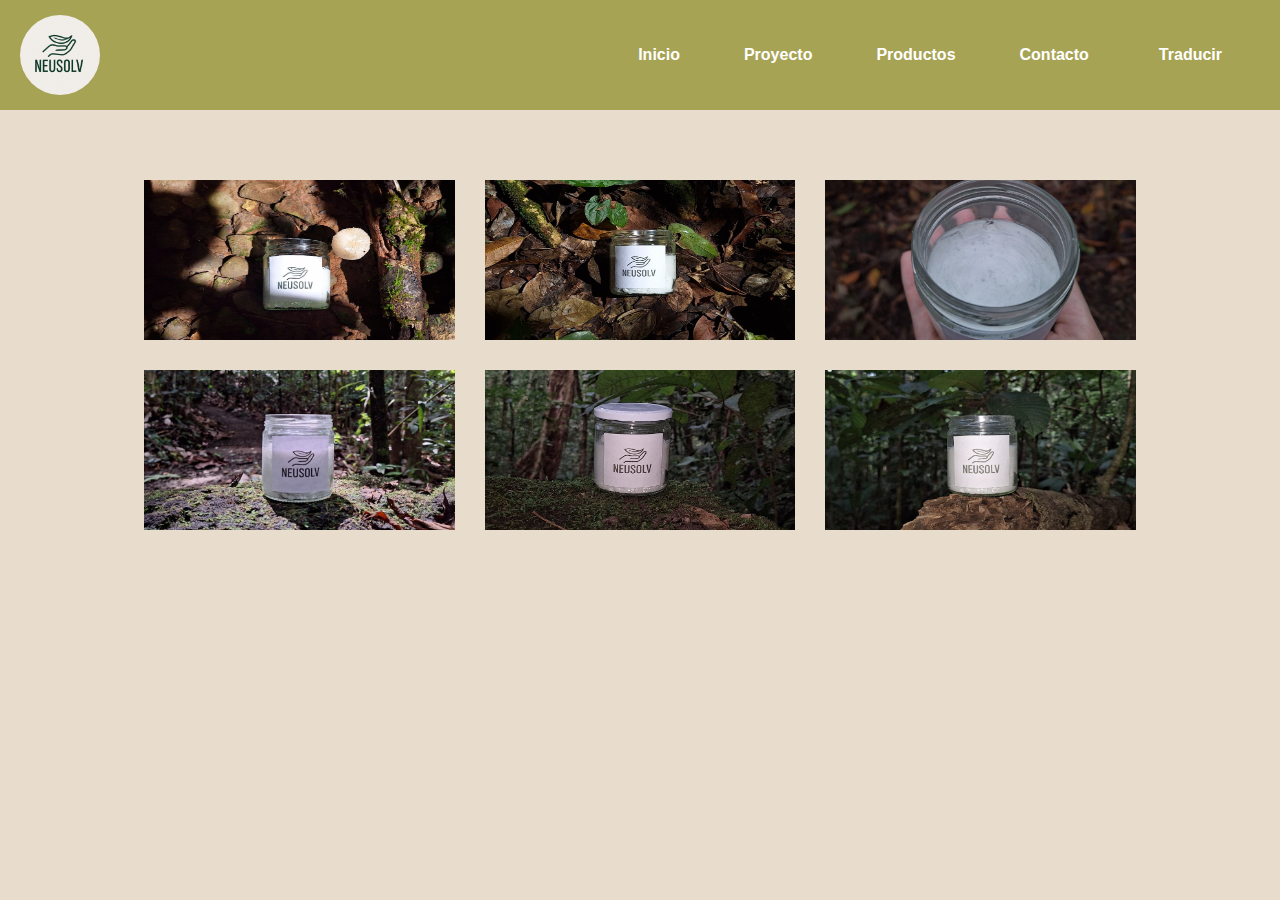
<file: servicios.html>
<!DOCTYPE html>
<html lang="es">
<head>
    <meta charset="UTF-8">
    <title>NeuSolv | Productos</title>
    <link rel="icon" type="image/png" href="imagen/favicon.png">
    <link rel="stylesheet" href="css/estilo.css">
</head>
<body>
    <header class="header-principal">
        <img src="imagen/logo.jpg" alt="" class="logo" />
         <nav class="menu">
      <a href="index.html" id="inicio">Inicio</a>
      <div class="dropdown">
        <a href="#" id="proyecto1">Proyecto</a>
        <div class="submenu">
          <a href="justificacion.html" id="justificacion">Justificación</a>
          <a href="analisis.html" id="analisis">Análisis</a>
          <a href="modelo.html" id="modelo">Modelo de Negocios</a>
        </div>
      </div>
      <a href="servicios.html" id="productos">Productos</a>
      <a href="contacto.html" id="contactos">Contacto</a>
            <!-- cambiar de idioma -->
            <a><button onclick="cambiarIdioma()" id="button" class="bot">Traducir</button> </a>
        </nav>
    </header>

    <section class="contenido">
        <div class="galeria" id="galeria">
            <img src="imagen/WhatsApp Image 2025-08-19 at 4.04.33 PM (1).jpeg" class="imagen"  >
            <img src="imagen/WhatsApp Image 2025-08-19 at 4.04.33 PM.jpeg" class="imagen">
            <img src="imagen/WhatsApp Image 2025-08-19 at 4.04.34 PM (1).jpeg" class="imagen">
            <img src="imagen/WhatsApp Image 2025-08-19 at 4.04.34 PM (2).jpeg" class="imagen">
            <img src="imagen/WhatsApp Image 2025-08-19 at 4.04.34 PM (3).jpeg" class="imagen">
            <img src="imagen/WhatsApp Image 2025-08-19 at 4.04.34 PM.jpeg" class="imagen">
        </div>
    </section>

    <script>
        let idioma = "es";

    function cambiarIdioma() {
      if (idioma === "es") {
        document.getElementById("button").textContent = "Translate";
        document.getElementById("inicio").textContent = "Home";
        document.getElementById("proyecto1").textContent = "Proyect";
        document.getElementById("modelo").textContent = "Business model";
        document.getElementById("productos").textContent = "Products";
        document.getElementById("contactos").textContent = "Contacts";
        document.getElementById("analisis").textContent = "Analysis";
        document.getElementById("justificacion").textContent = "Justification";

        idioma = "en";
      } else {
        document.getElementById("button").textContent = "Traducir";
        document.getElementById("inicio").textContent = "Inicio";
        document.getElementById("proyecto1").textContent = "Proyecto"
        document.getElementById("modelo").textContent = "Modelo de negocios";
        document.getElementById("productos").textContent = "Productos"
        document.getElementById("contactos").textContent = "Contactos";
        document.getElementById("analisis").textContent = "Analysis";
        document.getElementById("justificacion").textContent = "Justificacion";
        idioma = "es";
      }
    }
    </script>

</body>
</html>
</file>
<file: css/estilo.css>
body {
    font-family: Arial, sans-serif; 
    margin: 0; 
    background:  #e8ddcc; 
    color: #211f11;
}

/* Estilo de la barra de navegación */
.header-principal {
    background: #a7a354; 
    padding: 15px 20px; /* Espaciado interno: 15px arriba/abajo y 20px a los lados */
    display: flex; 
    justify-content: space-between; 
    align-items: center; 
}

/* Estilo de los enlaces dentro de la barra de navegación */
.header-principal nav a {
    color: white; 
    margin: 0 10px; /* Margen entre enlaces */
    text-decoration: none; /* Subrayado de los enlaces */
    font-weight: bold; /* Texto en negrita */
}

/* Estilo del logo dentro de la barra de navegación */
.logo {
    font-size: 1.2em; 
    width: 80px; 
    height: 80px; 
    border-radius: 50%; 
}

/* Sección principal tipo hero (sección destacada) */
.hero {
    text-align: center; 
    padding: 160px 200px; 
    background:  #e8ddcc; }

/* Título dentro de la sección hero */
.hero h1 {
    font-size: 2.5em; 
    margin-bottom: 10px; 
}

/* Párrafo dentro de la sección hero */
.hero p {
    font-size: 1.2em; 
    margin-bottom: 20px; 
}

/* Botón de contacto */
.btn-contacto {
    background-color: #7d7a42; 
    color: white; 
    padding: 10px 20px; 
    text-decoration: none; 
    border-radius: 10px; 
    box-shadow: 3px 3px 6px #a7a354; 
}

/* Contenido general para otras páginas */
.contenido {
    padding: 20px; 
}

/* Caja reutilizable con sombra y borde */
.caja {
    padding: 20px; 
    margin: 50px;
    border: 2px solid #7d7a42; 
    border-radius: 10px; 
    background: #e89a40; 
}

/* Versión más pequeña de la caja */
.caja2 {
    padding: 10px; 
    margin: 20px; 
    border: 2px solid #a7a354; 
    border-radius: 10px; 
    background: rgb(206, 221, 225); 
}

/* Elementos flotantes para mostrar productos o secciones en fila */
.flotante {
    float: left; 
    width: 30%; 
    box-sizing: border-box; }

/* Clase para agregar sombra a los elementos */
.sombra {
    box-shadow: 5px 5px 10px rgba(0, 0, 0, 0.3); 
}

.menu {
    padding: 10px;
    display: flex;
    gap: 20px;
    align-items: center;
}

.menu a {
    color: white;
    text-decoration: none;
    padding: 8px 12px;
    position: relative;
}

.dropdown {
    position: relative;
}

.submenu {
    display: none;
    position: absolute;
    top: 100%; /* justo debajo del enlace */
    left: 0;
    background-color: #a7a354;
    box-shadow: 0 2px 6px rgba(0,0,0,0.2);
    z-index: 100;
    flex-direction: column;
    min-width: 150px;
}

.submenu a {
    display: block;
    padding: 10px;
    white-space: nowrap;
}

.dropdown:hover .submenu {
    display: flex;
}

.bot{
    border: none; 
    background: none ; 
    color: white  ; 
    font-weight: bold; 
    font-size: 16px;
}

.details{
    margin: 20px; 
    color: white; 
    font-weight: bold; 
    content: normal;
}

img{
    width: 300px;
    height: auto;}

    .galeria{
    width: 80%;
    margin: 50px auto 50px;
    display: grid;
    grid-template-columns: repeat(auto-fit, minmax(240px, 1fr));
    gap: 30px; /*borde*/
    cursor: grab;
}

.galeria img {
    width: 100%;
    height: 160px;
    cursor: pointer;
    transition: 1s;

}

.galeria img:hover{
    transform: scale(1.2);
}
</file>
